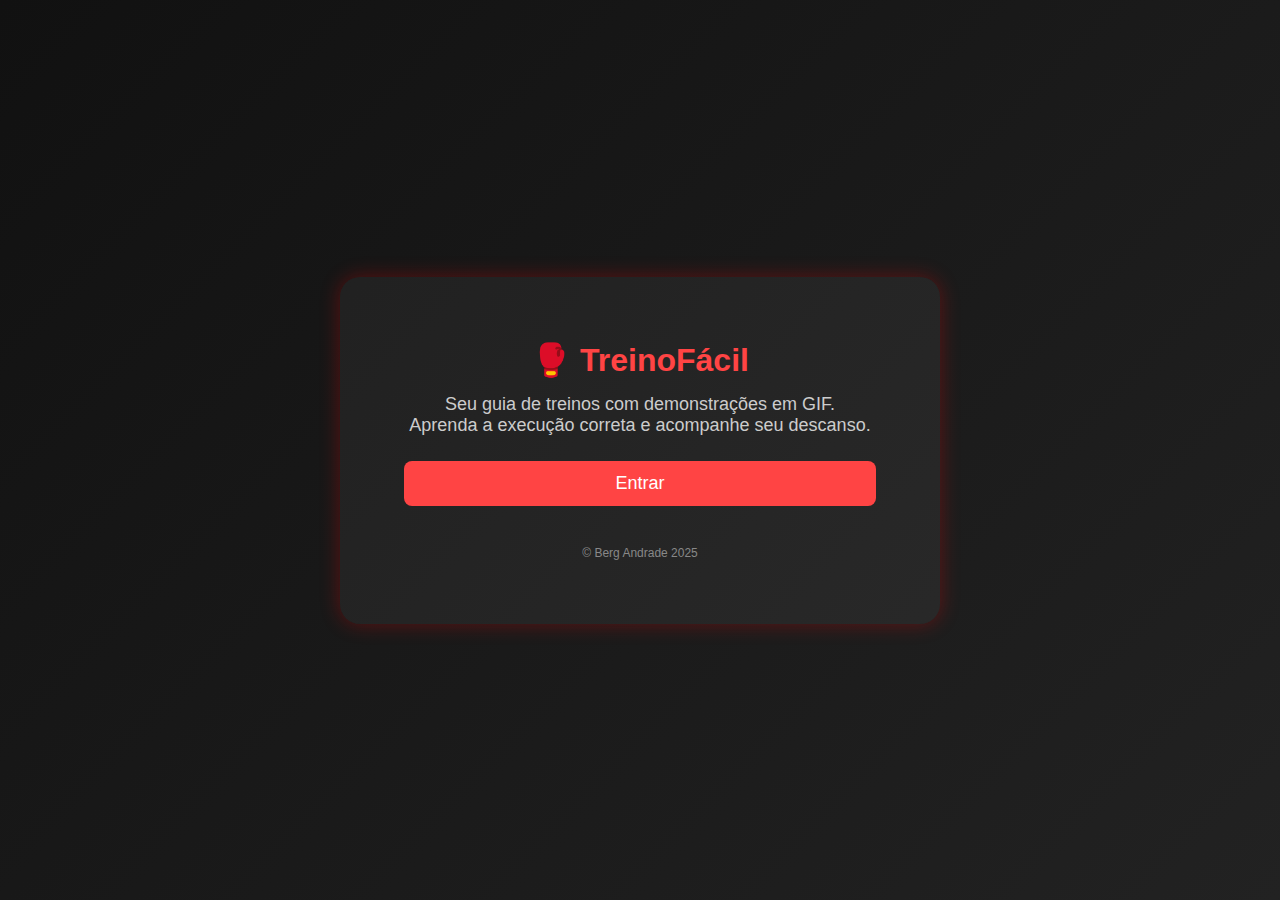
<file: index.html>
<!DOCTYPE html>
<html lang="pt-BR">
<head>
  <meta charset="UTF-8">
  <title>BergFit - Seu Guia de Treinos</title>
  <link rel="stylesheet" href="styles.css">
</head>
<body>

  <div class="container" id="inicio">
    <h1>🥊 TreinoFácil</h1>
    <p>Seu guia de treinos com demonstrações em GIF.<br>
       Aprenda a execução correta e acompanhe seu descanso.</p>
    
    <!-- Botão que abre o login -->
    <button class="btn" onclick="mostrarLogin()">Entrar</button>

    <!-- Login -->
    <div class="login" id="loginBox">
      <input type="text" placeholder="Usuário" id="usuario">
      <input type="password" placeholder="Senha" id="senha">
      <button class="btn" onclick="fazerLogin()">Entrar</button>
    </div>

    <!-- Timer -->
    <div class="timer" id="timerBox">
      <h3>⏱️ Timer de Descanso</h3>
      <label>Segundos: </label>
      <input type="number" id="inputSegundos" value="30" min="5"><br>
      <div id="tempo">00:30</div>
      <button class="btn" id="botaoControle" onclick="controleTimer()">Iniciar</button>
    </div>

    <!-- Categorias -->
    <div class="categorias" id="categoriasBox">
      <div class="card" onclick="abrirGaleria('peito')">💪 Peito</div>
      <div class="card" onclick="abrirGaleria('costas')">🏋️‍♂️ Costas</div>
      <div class="card" onclick="abrirGaleria('pernas')">🦵 Pernas</div>
      <div class="card" onclick="abrirGaleria('ombros')">🏋️ Ombros</div>
      <div class="card" onclick="abrirGaleria('bracos')">💪 Braços</div>
      <div class="card" onclick="abrirGaleria('tríceps')">💪 Tríceps</div>
      <div class="card" onclick="abrirGaleria('antebraço')">💪 Antebraço</div>
      <div class="card" onclick="abrirGaleria('abdomen')">🔥 Abdômen</div>
      <div class="card" onclick="abrirGaleria('alongamento')">🧘 Alongamento</div>
      <div class="card" onclick="abrirGaleria('aerobico')">🏃 Aeróbicos</div>
      <div class="card" onclick="abrirGaleria('pilates')">🧘 Pilates</div>
      <div class="card" onclick="abrirGaleria('cross')">🏋️ CrossFit</div>
      <div class="card" onclick="calculadora()">🧮 CalculadoraFit</div>
    
    </div>

    <!-- Galeria -->
    <div class="galeria" id="galeriaBox"></div>

    

    <!-- Botão voltar -->
    <div class="voltar" id="voltarBtn" style="display:none;">
      <button class="btn" onclick="voltarCategorias()">⬅ Voltar</button>
    </div>

    <footer>© Berg Andrade 2025</footer>
  </div>

  <!-- Modal GIF -->
  <div id="modal">
    <span onclick="fecharModal()">&times;</span>
    <img id="modalImg">
  </div>

  <!-- Som de gongo -->
  <audio id="somGongo" loop>
    <source src="audio/gong-sound2.mp3" type="audio/ogg">
  </audio>

  <script src="script.js"> </script>

</body>
</html>
</file>
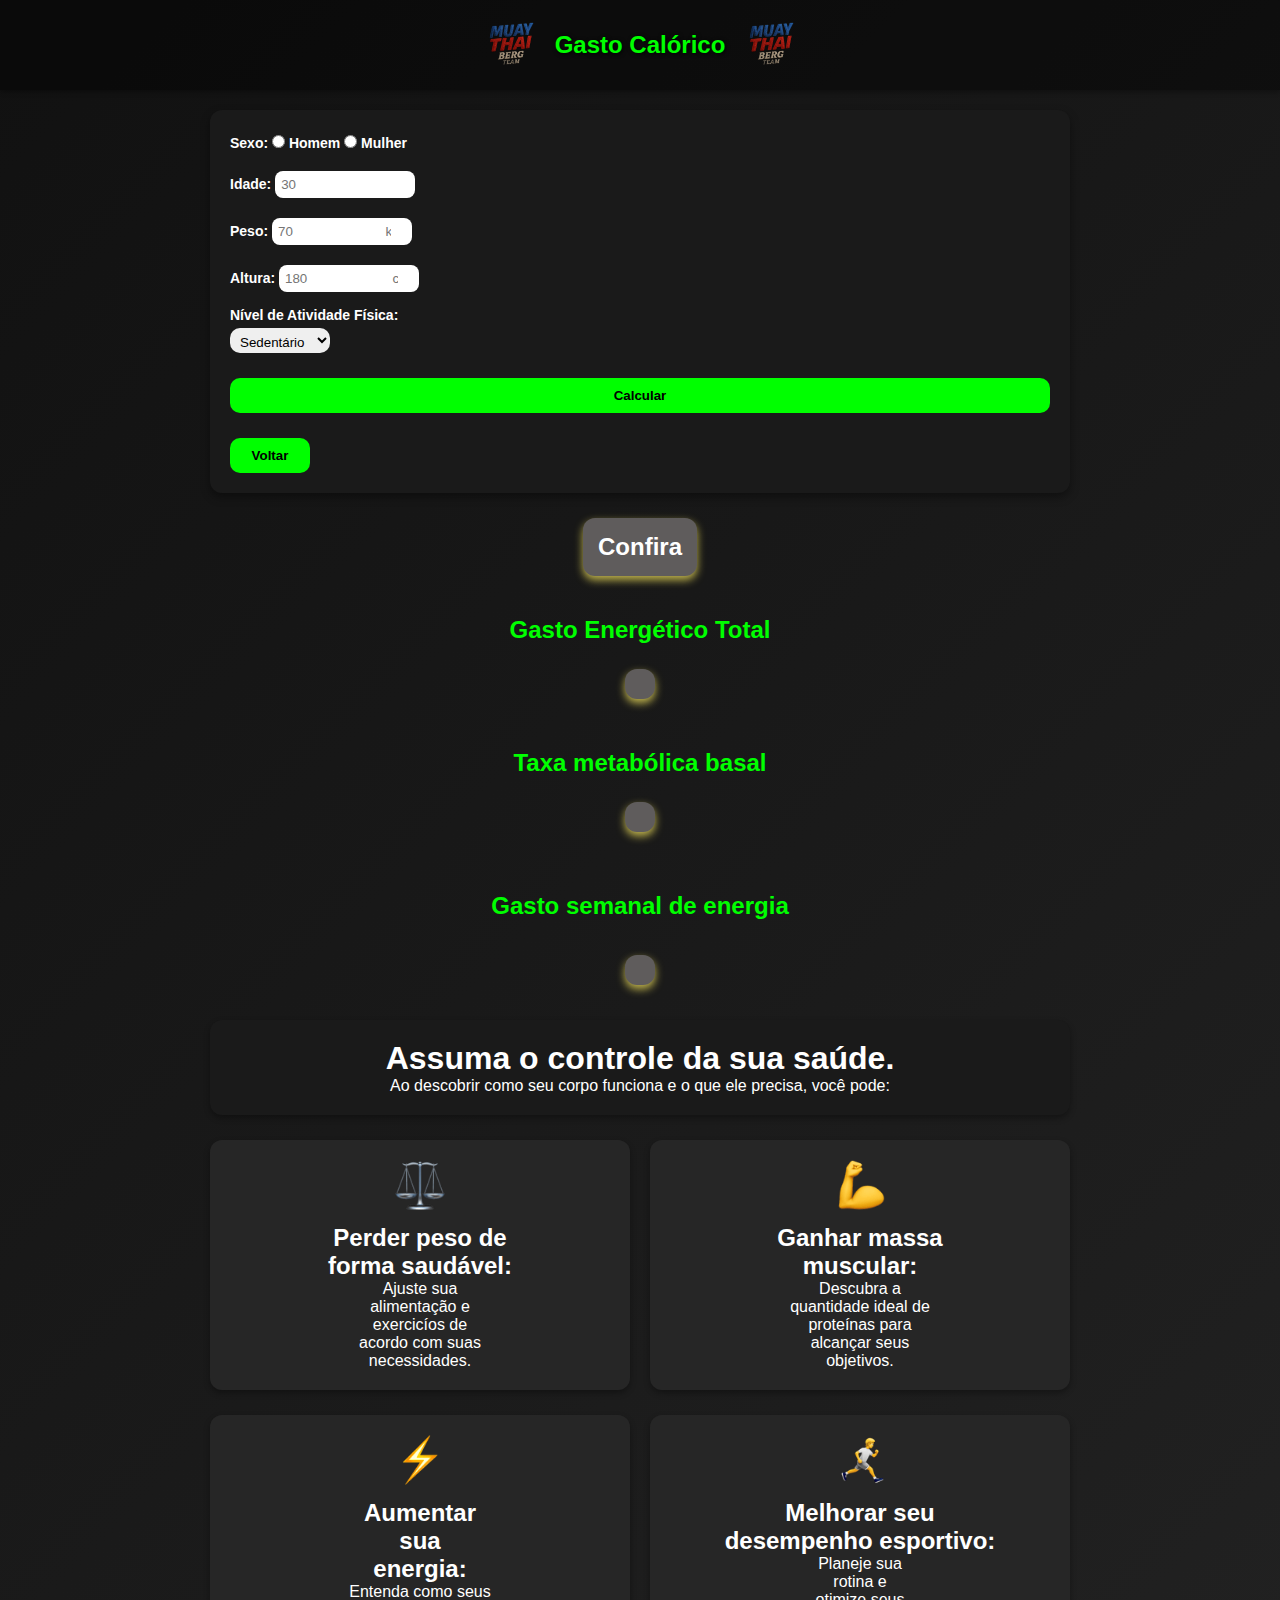
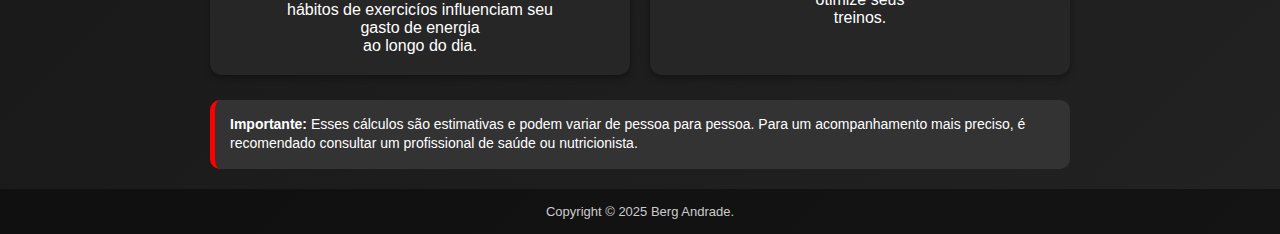
<file: calculadora.html>
<!DOCTYPE html>
<html lang="pt-BR">
<head>
    <meta charset="UTF-8">
    <meta name="viewport" content="width=device-width, initial-scale=1.0">
    <title>Taxa Metabolica Basal</title>
    <link rel="stylesheet" href="tmb.css">
</head>
<body>
    <header>
        <img class="imgTitulo" src="img/logo.png">
        <h1 >Gasto Calórico </h1>
        <img class="imgTitulo" src="img/logo.png">
    </header>

    <section>
        <div class="dados">
           <p id="sexo">
            <b>Sexo:</b>
            <input type="radio" id="sexo_homem" name="sexo" value="Masculino">
            <label for="sexo_homem"><b>Homem</b></label>
            <input type="radio" id="sexo_mulher" name="sexo" value="Feminino">
            <label for="sexo_mulher"><b>Mulher</b></label>
            </p>

            <p><b>Idade:</b> <input type="number" id="idade" placeholder="30" style="width: 140px;"></p>
            <p><b>Peso:</b> <input type="number" id="peso" placeholder="70                         kg" style="width: 140px;"></p>
            <p><b>Altura:</b> <input type="number" id="altura" placeholder="180                       cm" style="width: 140px;"></p>

            <p><b>Nível de Atividade Física:<br></b> 
            <select id="nivel"  style="border-radius: 10px; height: 25px; width: 100px;">
                <option  value="Sedentário (nenhum exercicío)">Sedentário (nenhum exercicío)</option>
                <option  value="Levemente Ativo (1-2 dias na semana)">Levemente Ativo (1-2 dias na semana)</option>
                <option  value="Moderadamente ativo (3-5 dias na semana)">Moderadamente ativo (3-5 dias na semana)</option>
                <option  value="Muito ativo (6-7 dias na semana)">Muito ativo (6-7 dias na semana)</option>
                <option  value="Super ativo (2x por dia)">Super ativo (2x por dia)</option>
                
            </select>
            </p>
            <button class="btn" id="button" onclick="processar()">Calcular</button>
            <button class="btn" id="voltar" onclick="voltar()" style="width: 80px;">Voltar</button>
            
        </div>
        
        <div class ="resposta1" id="resposta1"><h2>Confira</h2></div>


        <div class="resp2">
        <div class="item" id="getTexto"><h2 style="margin: 15px;">Gasto Energético Total</h2></div>
        <div class="resposta2" id="resposta2"></div>
        <div class="item2" id="getTexto1"></div>
        </div>

        <div class="resp2">
        <div class="item" id="tmbTexto"><h2 style="margin: 15px;">Taxa metabólica basal</h2></div>
        <div class="resposta2" id="get"></div>
        <div class="item2" id="tmbTexto1"></div>
        </div>

        <div class="resp2">
        <div class="item" id="gseTexto"><h2 style="margin: 25px;">Gasto semanal de energia</h2></div>
        <div class="resposta3" id="gse"></div>
        <div class="item2" id="gseTexto1"></div>
        </div>

        <div class="flexP">
            <div><h1>Assuma o controle da sua saúde.</h1></div>
            <div><p>Ao descobrir como seu corpo funciona e o que ele precisa, você pode:</p></div>

        </div>

        <div class="infPai">
            <div class="infFilho">
                <img src="img/balance-scale.png" alt="balanca" >
                <h2>Perder peso de<br> forma saudável:</h2>
                <p>Ajuste sua <br>
                alimentação e<br>
                exercicíos de <br>acordo com suas <br>necessidades.</p>
            </div>
            <div  class="infFilho">
                <img src="img/flexed-biceps.png" alt="forca" >
                <h2>Ganhar massa<br>muscular:</h2>
                <p>Descubra a <br>quantidade ideal de <br>
                proteínas para<br>alcançar seus <br>objetivos.</p>
            </div>

        </div>

        <div class="infPai">
            <div class="infFilho">
                <img src="img/high-voltage.png" alt="raio">
                <h2>Aumentar<br>sua<br>energia:</h2>
                <p>Entenda como seus <br>
                hábitos de exercicíos influenciam seu<br>
                gasto de energia<br>ao longo do dia.</p>
            </div>
            <div  class="infFilho">
                <img src="img/person-running.png" alt="run">
                <h2>Melhorar seu<br>desempenho esportivo:</h2>
                <p>Planeje sua <br>rotina e<br>
                otimize seus<br>treinos.</p>
            </div>

        </div>

        <div class="importante">
            <p><b>Importante:</b> Esses cálculos são estimativas e podem variar de pessoa para pessoa. Para um acompanhamento mais preciso, é recomendado consultar um profissional de saúde ou nutricionista.</p>
        </div>
            
    </section>

    <footer>Copyright &copy; 2025 Berg Andrade.</footer>

    <script src="script_tmb.js"></script>
    
</body>
</html>
</file>
<file: styles.css>
* { 
  margin: 0; 
  padding: 0; 
  box-sizing: border-box; 
  font-family: Arial, sans-serif; 
}

body {
  background: linear-gradient(135deg, #111, #222);
  color: white;
  min-height: 100vh;
  display: flex;
  justify-content: center;
  align-items: center;
  padding: 15px; /* para não colar nas bordas no mobile */
}

.container {
  width: 100%;
  max-width: 600px; /* limite no desktop */
  background: rgba(255, 255, 255, 0.05);
  padding: 5vw; /* relativo à tela */
  border-radius: 20px;
  text-align: center;
  box-shadow: 0 0 20px rgba(255,0,0,0.3);
}

h1 { 
  font-size: clamp(22px, 5vw, 32px); 
  margin-bottom: 15px; 
  color: #ff4444; 
}
p { 
  font-size: clamp(14px, 3.5vw, 18px); 
  margin-bottom: 25px; 
  color: #ccc; 
}

.btn {
  display: inline-block;
  padding: 12px 20px;
  border: none;
  border-radius: 8px;
  font-size: clamp(14px, 4vw, 18px);
  cursor: pointer;
  background: #ff4444;
  color: white;
  transition: 0.3s;
  width: 100%;
}
.btn:hover { background: #ff2222; }

.login, .categorias, .galeria, .timer {
  display: none;
  margin-top: 20px;
  text-align: left;
}

.login input {
  width: 100%;
  padding: 12px;
  margin: 10px 0;
  border: none;
  border-radius: 8px;
  font-size: 16px;
}

.login button { width: 100%; margin-top: 10px; }

.categorias {
  display: none;
  grid-template-columns: repeat(auto-fit, minmax(140px, 1fr));
  gap: 15px;
  margin-top: 20px;
}

.card {
  background: rgba(255,255,255,0.1);
  border-radius: 12px;
  padding: 20px;
  text-align: center;
  font-size: 16px;
  cursor: pointer;
  transition: 0.3s;

  animation-name: cardsAnim;
  animation-duration: 4s;
  animation-fill-mode: forwards;
}
.card:hover { background: #ff4444; }

@keyframes cardsAnim {
  0% { transform: translatey(-100%); opacity: 0; }
  100% { transform: translatey(0); opacity: 1; }
}

.galeria {
  display: grid;
  grid-template-columns: repeat(auto-fit, minmax(140px, 1fr));
  gap: 15px;
  margin-top: 20px;
}

.galeria img {
  width: 100%;
  border-radius: 12px;
  box-shadow: 0 0 10px rgba(0,0,0,0.6);
}

.timer {
  margin-top: 30px;
  text-align: center;
  background: rgba(255,255,255,0.08);
  padding: 20px;
  border-radius: 12px;
}

.timer input {
  padding: 10px;
  font-size: 16px;
  border-radius: 6px;
  border: none;
  width: 80px; /* mais proporcional */
  text-align: center;
}

#tempo {
  font-size: clamp(24px, 7vw, 40px);
  margin: 15px 0;
  font-weight: bold;
  color: #ff4444;
}

.voltar { margin-top: 20px; text-align: center; }
footer { margin-top: 20px; font-size: 12px; color: #888; text-align: center; }

/* Estilo para o modal */
#modal {
  display: none;
  position: fixed;
  z-index: 1000;
  left: 0;
  top: 0;
  width: 100%;
  height: 100%;
  background-color: rgba(0,0,0,0.8);
  justify-content: center;
  align-items: center;
}

#modal img {
  max-width: 90%;
  max-height: 90%;
  border-radius: 10px;
  box-shadow: 0 0 20px #000;
}

#modalClose {
  position: absolute;
  top: 20px;
  right: 30px;
  color: white;
  font-size: 30px;
  font-weight: bold;
  cursor: pointer;
}

/* Miniaturas da galeria */
#galeriaBox img {
  width: 100%; /* ocupa a largura da coluna responsiva */
  max-width: 180px;
  margin: 10px auto;
  display: block;
  cursor: pointer;
  transition: transform 0.2s;
}

#galeriaBox img:hover {
  transform: scale(1.1);
}

/* Ajustes extras para telas muito pequenas */
@media (max-width: 400px) {
  .container { padding: 20px; }
  .btn { font-size: 14px; }
  .galeria { grid-template-columns: 1fr; }
}
</file>
<file: tmb.css>
* {
      margin: 0; 
      padding: 0; 
      box-sizing: border-box;
      font-family: Arial, sans-serif;
    }

    body {
      background: linear-gradient(135deg, #111, #222);
      color: white;
      min-height: 100vh;
      display: flex;
      flex-direction: column;
    }

    header {
      display: flex;
      justify-content: center;
      align-items: center;
      gap: 15px;
      padding: 15px;
      background: #00000066;
      box-shadow: 0 2px 5px #00000055;
    }

    header h1 {
      font-size: 24px;
      color: #0f0;
      text-shadow: 1px 1px 4px #000;
    }

    .imgTitulo {
      width: 60px;
      height: auto;
    }

    section {
      flex: 1;
      padding: 20px;
      max-width: 900px;
      margin: auto;
      display: flex;
      flex-direction: column;
      gap: 25px;
    }

    .dados {
      background: #1a1a1a;
      padding: 20px;
      border-radius: 12px;
      box-shadow: 0 4px 10px #00000066;
      display: flex;
      flex-direction: column;
      gap: 15px;
    }

    .dados p, .dados label {
      font-size: 14px;
    }

    input, select {
      padding: 6px;
      border-radius: 8px;
      border: none;
      outline: none;
      margin-top: 5px;
    }

    .btn {
      background: #0f0;
      color: black;
      font-weight: bold;
      padding: 10px;
      border: none;
      border-radius: 10px;
      cursor: pointer;
      transition: 0.3s;
      margin-top: 10px;
    }

    .btn:hover {
      background: #0c0;
    }

    .resposta1, .resposta2, .resposta3 {
      background: #5f5c5c;
      border-radius: 12px;
      padding: 15px;
      margin-top: 10px;
      margin: auto;
      box-shadow: 0 4px 8px #f7e75ec2;
    }

    .resp2 {
      width: 400px;
      display: flex;
      flex-direction: column;
      gap: 10px;
      margin: auto;
    }
    .resposta2 img {
        width: 200px;
        height: auto;
    }
    .resposta3 img {
        width: 200px;
        height: auto;
    }


    .item h2 {
      color: #0f0;
      text-align: center;
    }
    
    

    .flexP {
      background: #1a1a1a;
      padding: 20px;
      border-radius: 12px;
      text-align: center;
      box-shadow: 0 3px 6px #00000055;
    }

    .infPai {
      display: flex;
      justify-content: space-around;
      flex-wrap: wrap;
      gap: 20px;
    }

    .infFilho {
      flex: 1 1 200px;
      background: #262626;
      border-radius: 12px;
      padding: 20px;
      text-align: center;
      box-shadow: 0 3px 6px #00000055;
    }

    .infFilho img {
      width: 50px;
      margin-bottom: 10px;
    }

    .importante {
      background: #333;
      border-left: 5px solid #f00;
      padding: 15px;
      border-radius: 10px;
      font-size: 14px;
      line-height: 1.4;
    }

    footer {
      text-align: center;
      padding: 15px;
      background: #00000066;
      font-size: 13px;
      color: #ccc;
    }
</file>
